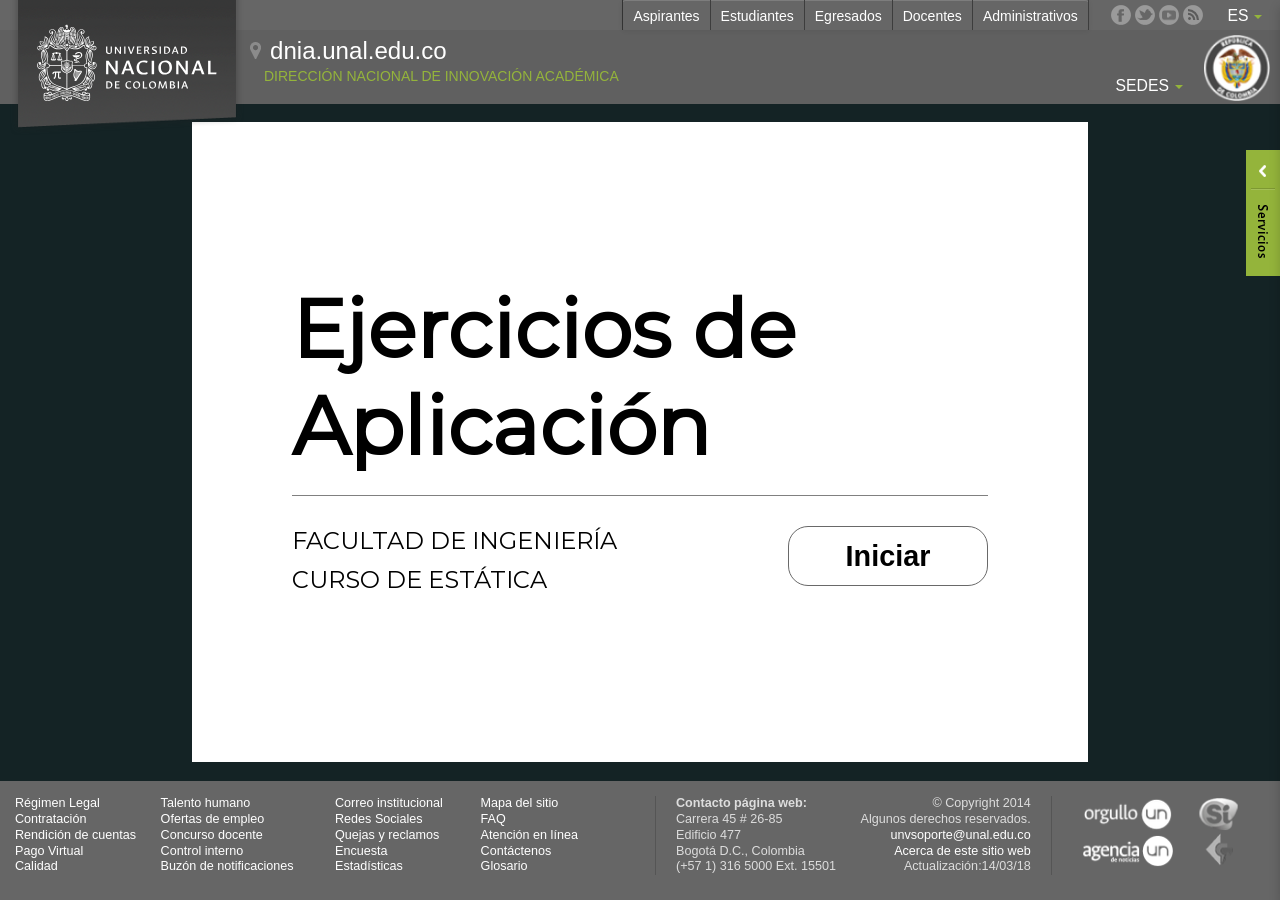
<file: OVA Ejercicios de estática - Proyecto 256/objeto/index.html>
<!DOCTYPE html>
<!--[if lt IE 7]> <html class="ie6 oldie"> <![endif]-->
<!--[if IE 7]> <html class="ie7 oldie"> <![endif]-->
<!--[if IE 8]> <html class="ie8 oldie"> <![endif]-->
<!--[if IE 9]> <html class="ie9 oldie"> <![endif]-->
<!--[if (gt IE 9)|!(IE)]><!-->
<html>
	<!--<![endif]-->

	<head>
		<meta charset="utf-8">
		<!-- 
	 =============================================================================
	 === PLANTILLA DESARROLLADA POR LA OFICINA DE MEDIOS DIGITALES - UNIMEDIOS ===
	 =============================================================================
		-->

		<!-- base href="http://www.dnia.unal.edu.co/" -->
		<link rel="shortcut icon" href="images/favicon.ico" type="image/x-icon">


		<meta name="revisit-after" content="1 hour">
		<meta name="distribution" content="all">
		<meta name="viewport" content="width=device-width, initial-scale=1.0, minimum-scale=0.5, maximum-scale=2.5, user-scalable=yes">
		<meta name="expires" content="1">
		<meta http-equiv="X-UA-Compatible" content="IE=edge">
		<meta name="robots" content="all">


		<link rel="stylesheet" type="text/css" href="css/bootstrap.min.css" media="all">
		<link rel="stylesheet" type="text/css" href="css/bootstrap-theme.min.css" media="all">
		<link rel="stylesheet" type="text/css" href="css/reset.css" media="all">
		<link rel="stylesheet" type="text/css" href="css/unal.css" media="all">
		<link rel="stylesheet" type="text/css" href="css/base.css" media="all">
		<link rel="stylesheet" type="text/css" href="css/tablet.css" media="all">
		<link rel="stylesheet" type="text/css" href="css/phone.css" media="all">
		<link rel="stylesheet" type="text/css" href="css/small.css" media="all">
		<link rel="stylesheet" type="text/css" href="css/printer.css" media="print">


		<script src="js/jquery.js" type="text/javascript"></script>
		<script src="js/unal.js" type="text/javascript"></script>
		<!--[if lt IE 9]><script src="js/html5shiv.js" type="text/javascript"></script><![endif]-->
		<!--[if lt IE 9]><script src="js/respond.js" type="text/javascript"></script><![endif]-->


		<title>Bienvenidos a la Dirección Nacional de Innovación Académica</title>
	</head>

	<body>
		<div id="services">
			<div class="indicator hidden-xs"></div>
			<ul class="dropdown-menu">
            <li>
					<a href="http://correo.unal.edu.co" target="_blank"><img src="images/icnServEmail.png" width="32" height="32" alt="Correo Electrónico">Correo Electrónico</a>
            </li>
            <li>
					<a href="https://siabog1.unal.edu.co/academia/" target="_blank"><img src="images/icnServSia.png" width="32" height="32" alt="Sistema de Información Académica">Sistema de Información Académica</a>
            </li>
            <li>
					<a href="http://www.sinab.unal.edu.co" target="_blank"><img src="images/icnServLibrary.png" width="32" height="32" alt="Biblioteca">Biblioteca</a>
            </li>
            <li>
					<a href="http://168.176.5.43:8082/Convocatorias/indice.iface" target="_blank"><img src="images/icnServCall.png" width="32" height="32" alt="Convocatorias">Convocatorias</a>
            </li>
           
			</ul>
		</div>
		<header id="unalTop">
			<div class="logo">
            <a href="http://unal.edu.co">
					<!--[if (gte IE 9)|!(IE)]><!-->
					<svg width="93%" height="93%">
					<image xlink:href="images/escudoUnal.svg" width="100%" height="100%" class="hidden-print"/>
					</svg>

					<!--<![endif]-->
					<!--[if lt IE 9]>
			<img src="images/escudoUnal.png" width="93%" height="auto" class="hidden-print"/> 
	  <![endif]-->
					<img src="images/escudoUnal_black.png" class="visible-print" />
            </a>
			</div>
			<div class="seal">
            <img class="hidden-print" alt="Escudo de la República de Colombia" src="images/sealColombia.png" width="66" height="66" />

            <img class="visible-print" alt="Escudo de la República de Colombia" src="images/sealColombia_black.png" width="66" height="66" />
			</div>
			<div class="firstMenu">

            <button class="navbar-toggle collapsed" type="button" data-toggle="collapse" data-target="#bs-navbar" aria-controls="bs-navbar" aria-expanded="false">
					<span class="icon-bar"></span><span class="icon-bar"></span><span class="icon-bar"></span>
				</button>
            <div class="btn-group languageMenu hidden-xs">
					<div class="btn btn-default dropdown-toggle" data-toggle="dropdown">es<span class="caret"></span></div>
					<ul class="dropdown-menu">
						<li><a href="index.html#">es</a></li>
						<li><a href="index.html#">en</a></li>
					</ul>
            </div>
            <ul class="socialLinks hidden-xs">
					<li>
						<a href="https://www.facebook.com/UNColombia" target="_blank" class="facebook" title="Página oficial en Facebook"></a>
					</li>
					<li>
						<a href="https://twitter.com/UNColombia" target="_blank" class="twitter" title="Cuenta oficial en Twitter"></a>
					</li>
					<li>
						<a href="https://www.youtube.com/channel/UCnE6Zj2llVxcvL5I38B0Ceg" target="_blank" class="youtube" title="Canal oficial de Youtube"></a>
					</li>
					<li>
						<a href="http://agenciadenoticias.unal.edu.co/nc/sus/type/rss2.html" target="_blank" class="rss" title="Suscripción a canales de información RSS"></a>
					</li>
            </ul>
            <div class="navbar-default">
					<nav id="profiles">
						<ul class="nav navbar-nav dropdown-menu">
							<li class="item_Aspirantes #>"><a href="http://aspirantes.unal.edu.co/" target="_blank">Aspirantes</a></li>
							<li class="item_Estudiantes #>"><a href="http://estudiantes.unal.edu.co/" target="_blank">Estudiantes</a></li>
							<li class="item_Egresados #>"><a href="http://egresados.unal.edu.co/" target="_blank">Egresados</a></li>
							<li class="item_Docentes #>"><a href="http://docentes.unal.edu.co/" target="_blank">Docentes</a></li>
							<li class="item_Administrativos #>"><a href="http://administrativos.unal.edu.co/" target="_blank">Administrativos</a></li>
						</ul>
					</nav>
            </div>
			</div>
			<div id="bs-navbar" class="navbar-collapse collapse navigation">
            <div class="site-url">
					<a href="http://www.dnia.unal.edu.co/">dnia.unal.edu.co</a>
            </div>
            <div class="buscador">
					<div class="gcse-searchbox-only" data-resultsUrl="http://unal.edu.co/resultados-de-la-busqueda/" data-newWindow="true"></div>
            </div>
            <div class="mainMenu">
					<div class="btn-group"><a class="btn btn-default dropdown-toggle"><a href="http://www.dnia.unal.edu.co" target="_blank">DIRECCIÓN NACIONAL DE INNOVACIÓN ACADÉMICA</a><span class="caret-right"></span></div>
					<div class="btn-group">
						<div class="btn btn-default dropdown-toggle" data-toggle="dropdown">Sedes<span class="caret"></span></div>
						<ul class="dropdown-menu dropItem-16">
							<li><a href="http://amazonia.unal.edu.co" target="_blank">Amazonia</a><span class="caret-right"></span></li>
							<li><a href="http://bogota.unal.edu.co" target="_blank">Bogotá</a><span class="caret-right"></span></li>
							<li><a href="http://caribe.unal.edu.co" target="_blank">Caribe</a><span class="caret-right"></span></li>
							<li><a href="http://delapaz.unal.edu.co" target="_blank">De La Paz</a><span class="caret-right"></span></li>
							<li><a href="http://www.manizales.unal.edu.co" target="_blank">Manizales</a><span class="caret-right"></span></li>
							<li><a href="http://medellin.unal.edu.co" target="_blank">Medellín</a><span class="caret-right"></span></li>
							<li><a href="http://orinoquia.unal.edu.co" target="_blank">Orinoquia</a><span class="caret-right"></span></li>
							<li><a href="http://www.palmira.unal.edu.co" target="_blank">Palmira</a><span class="caret-right"></span></li>
							<li><a href="http://tumaco-pacifico.unal.edu.co" target="_blank">Tumaco</a><span class="caret-right"></span></li>
						</ul>
					</div>
            </div>
            <div class="btn-group hidden-sm hidden-md hidden-lg hidden-print">
					<div class="btn btn-default dropdown-toggle" data-toggle="dropdown" id="unalOpenMenuServicios" data-target="#services">Servicios<span class="caret"> </span>
					</div>
            </div>
            <div class="btn-group hidden-sm hidden-md hidden-lg hidden-print">
					<div class="btn btn-default dropdown-toggle" data-toggle="dropdown" id="unalOpenMenuPerfiles" data-target="#profiles">Perfiles<span class="caret"> </span>
					</div>
            </div>
			</div>

		</header>

		<main id="mainContainer" class="detalle" style="display: flex; align-items: center;">
			<iframe id="ngFrame" src="ng/index.html" style="width: 70%; display: block; margin: 0 auto;"  frameborder="0"></iframe>
		</main>

		<footer class="clear">
			<nav class="col-md-3 col-lg-3 col-sm-3 col-xs-4 col-xxs-6 gobiernoLinea">
            <a href="http://www.legal.unal.edu.co" target="_top">Régimen Legal</a>
            <a href="http://www.unal.edu.co/dnp" target="_top">Talento humano</a>
            <a href="http://www.unal.edu.co/contratacion/" target="_top">Contratación</a>
            <a href="http://www.unal.edu.co/dnp/" target="_top">Ofertas de empleo</a>
            <a href="http://rendiciondecuentas.unal.edu.co/" target="_top">Rendición de cuentas</a>
            <a href="http://docentes.unal.edu.co/concurso-profesoral/" target="_top">Concurso docente</a>
            <a href="http://www.pagovirtual.unal.edu.co/" target="_top">Pago Virtual</a>
            <a href="http://www.unal.edu.co/control_interno/index.html" target="_top">Control interno</a>
            <a href="http://unal.edu.co/siga/" target="_top">Calidad</a>
            <a href="http://unal.edu.co/buzon-de-notificaciones/" target="_self">Buzón de notificaciones</a>
			</nav>
			<nav class="col-md-3 col-lg-3 col-sm-3 col-xs-4 col-xxs-6 gobiernoLinea">
            <a href="http://correo.unal.edu.co" target="_top">Correo institucional</a>
            <a href="index.html#">Mapa del sitio</a>
            <a href="http://redessociales.unal.edu.co" target="_top">Redes Sociales</a>
            <a href="index.html#">FAQ</a>
            <a href="http://unal.edu.co/quejas-y-reclamos/" target="_self">Quejas y reclamos</a>
            <a href="http://unal.edu.co/atencion-en-linea/" target="_self">Atención en línea</a>
            <a href="http://unal.edu.co/encuesta/" target="_self">Encuesta</a>
            <a href="index.html#">Contáctenos</a>
            <a href="http://www.onp.unal.edu.co" target="_top">Estadísticas</a>
            <a href="index.html#">Glosario</a>
			</nav>
			<div class="col-md-4 col-lg-4 col-sm-4 col-xs-4 col-xxs-12 footer-info">
            <p class="col-sm-12 col-md-6 contacto">
					<b>Contacto página web:</b><br/>Carrera 45 # 26-85 <br/> Edificio 477<br/> Bogotá D.C., Colombia<br/> (+57 1) 316 5000 Ext. 15501
            </p>
            <p class="col-sm-12 col-md-6 derechos">
					© Copyright 2014<br/> Algunos derechos reservados.<br/>
					<a title="Comuníquese con el administrador de este sitio web" href="mailto:EMAIL@unal.edu.co">unvsoporte@unal.edu.co</a><br/>
					<a href="http://unal.edu.co/acerca-de-este-sitio-web.html">Acerca de este sitio web</a><br/> Actualización:14/03/18
            </p>
			</div>

			<div class="col-md-2 col-lg-2 col-sm-2 col-xs-12 logos">
            <div class="col-xs-6 col-sm-12 col-md-6 no-padding">
					<a class="col-xs-6 col-sm-12" href="http://www.orgulloun.unal.edu.co">
						<img class="hidden-print" alt="Orgullo UN" src="images/log_orgullo.png" width="78" height="21" />
						<img class="visible-print" alt="Orgullo UN" src="images/log_orgullo_black.png" width="94" height="37" />
					</a>

					<a class="col-xs-6 col-sm-12 imgAgencia" href="http://www.agenciadenoticias.unal.edu.co/inicio.html">
						<img class="hidden-print" alt="Agencia de noticias" src="images/log_agenc.png" width="94" height="25" />
						<img class="visible-print" alt="Agencia de noticias" src="images/log_agenc_black.png" width="94" height="37" />
					</a>
            </div>
            <div class="col-xs-6 col-sm-12 col-md-6 no-padding">
					<a class="col-xs-6 col-sm-12" href="https://www.sivirtual.gov.co/memoficha-entidad/-/entidad/T0356">
						<img alt="Trámites en línea" src="images/log_gobiern.png" width="67" height="51" />
					</a>

					<a class="col-xs-6 col-sm-12" href="http://www.contaduria.gov.co/">
						<img alt="Contaduría general de la republica" src="images/log_contra.png" width="67" height="51" />
					</a>
            </div>

			</div>
		</footer>
	</body>

</html>
</file>
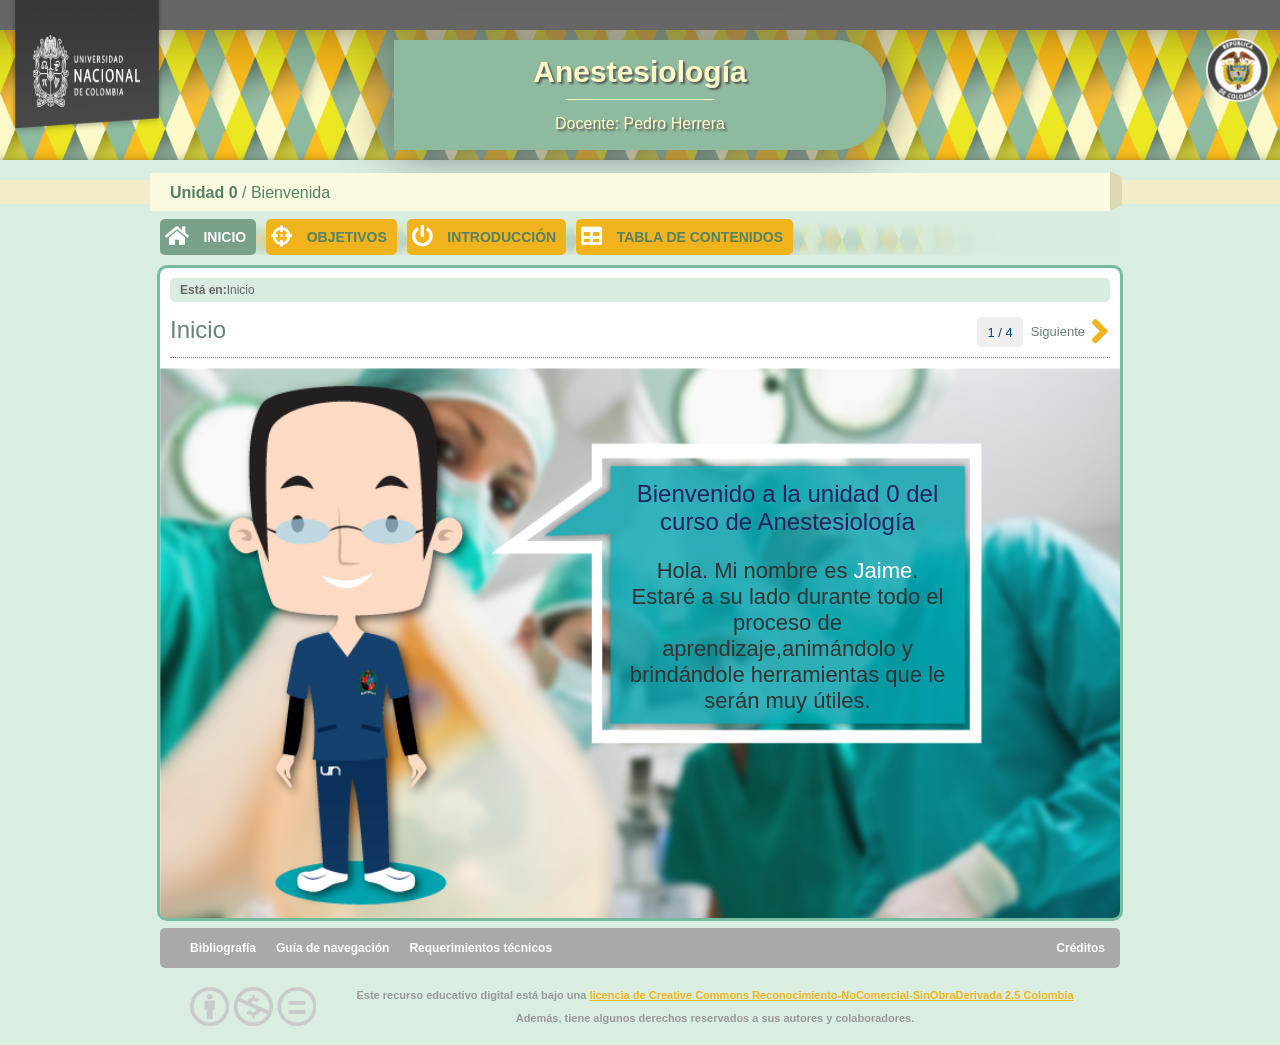
<file: OVA Presentacion - Anestesiología/objeto/index.html>
<!doctype html>
<html lang="en">
<head>
  <meta charset="utf-8">
  <title>Maestria</title>
  <base href="./">
  <meta name="viewport" content="width=device-width, initial-scale=1">
  <link rel="icon" type="image/x-icon" href="favicon.ico">
  <link rel="stylesheet" href="https://use.fontawesome.com/releases/v5.7.2/css/all.css" integrity="sha384-fnmOCqbTlWIlj8LyTjo7mOUStjsKC4pOpQbqyi7RrhN7udi9RwhKkMHpvLbHG9Sr" crossorigin="anonymous">
  <script src="assets/scripts/SCORM_API_wrapper.js"></script>
</head>
<body>
  <app-root></app-root>
<script type="text/javascript" src="inline.bundle.js"></script><script type="text/javascript" src="polyfills.bundle.js"></script><script type="text/javascript" src="styles.bundle.js"></script><script type="text/javascript" src="vendor.bundle.js"></script><script type="text/javascript" src="main.bundle.js"></script></body>
</html>
</file>
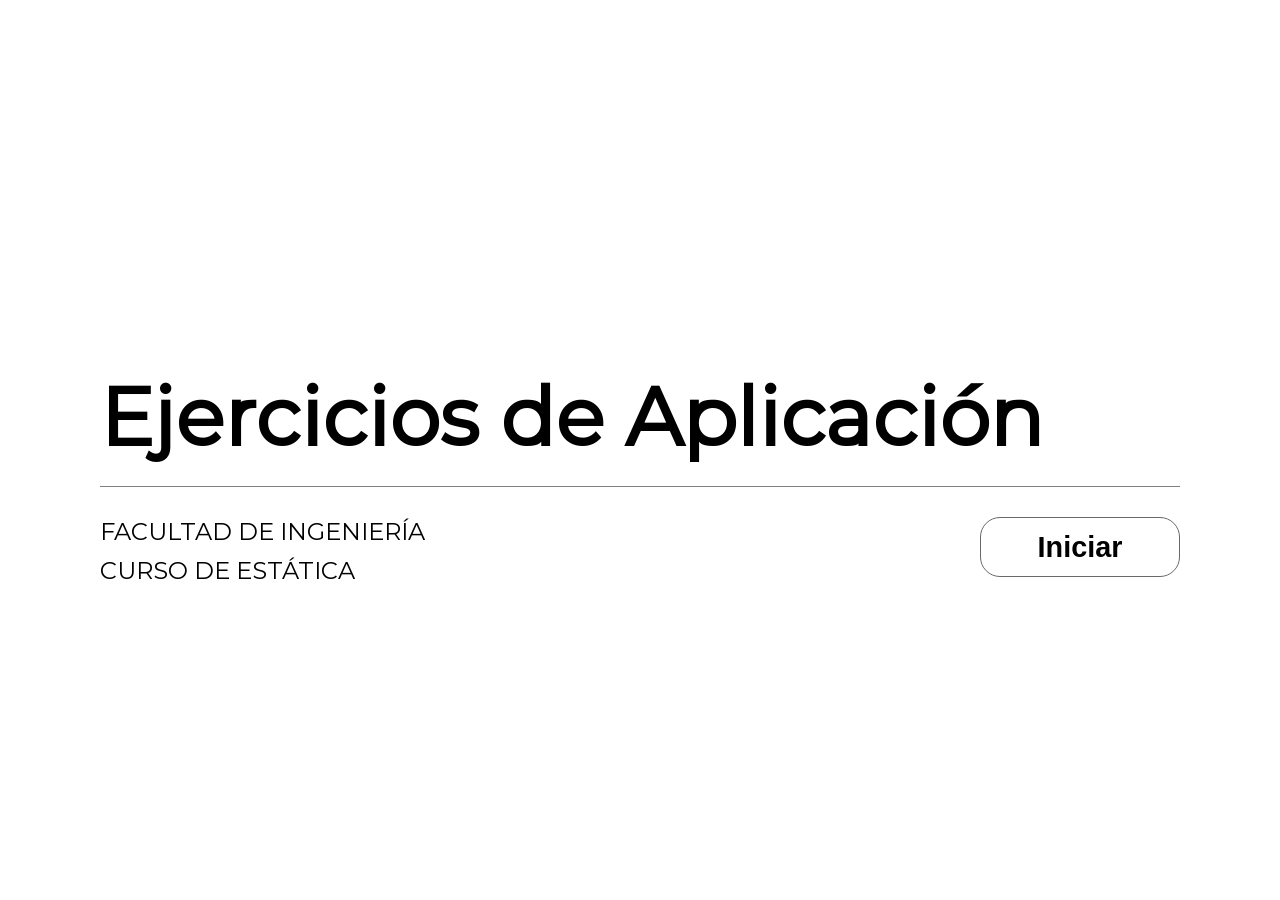
<file: OVA Ejercicios de estática - Proyecto 256/objeto/ng/index.html>
<!doctype html>
<html lang="en">
<head>
  <meta charset="utf-8">
  <title>OVA - Ejercicios de Estática</title>
  <base href="./">
  <meta name="viewport" content="width=device-width, initial-scale=1">
  <link rel="icon" type="image/x-icon" href="favicon.ico">
  <link rel="stylesheet" href="https://use.fontawesome.com/releases/v5.7.2/css/all.css" integrity="sha384-fnmOCqbTlWIlj8LyTjo7mOUStjsKC4pOpQbqyi7RrhN7udi9RwhKkMHpvLbHG9Sr" crossorigin="anonymous">
  <script src="assets/scripts/SCORM_API_wrapper.js"></script>
</head>
<body>
  <app-root></app-root>
<script type="text/javascript" src="inline.bundle.js"></script><script type="text/javascript" src="polyfills.bundle.js"></script><script type="text/javascript" src="styles.bundle.js"></script><script type="text/javascript" src="vendor.bundle.js"></script><script type="text/javascript" src="main.bundle.js"></script></body>
</html>
</file>
<file: OVA Ejercicios de estática - Proyecto 256/objeto/css/unal.css>
@font-face {  font-family: 'Ancizar sans';  font-weight: bold;  font-style: italic;  src: url("http://unal.edu.co/fileadmin/templates/fonts/ancizarsans_bold_italic-webfont.eot"), url("http://unal.edu.co/fileadmin/templates/fonts/ancizarsans_bold_italic-webfont.eot?#iefix") format('embedded-opentype'), url("http://unal.edu.co/fileadmin/templates/fonts/ancizarsans_bold_italic-webfont.woff") format('woff'), url("http://unal.edu.co/fileadmin/templates/fonts/ancizarsans_bold_italic-webfont.ttf") format('truetype'), url("http://unal.edu.co/fileadmin/templates/fonts/ancizarsans_bold_italic-webfont.svg#ancizar_sansbold_italic") format('svg');}

@font-face {  font-family: 'Ancizar sans';  font-weight: bold;  font-style: normal;  src: url("http://unal.edu.co/fileadmin/templates/fonts/ancizarsans_bold-webfont.eot"), url("http://unal.edu.co/fileadmin/templates/fonts/ancizarsans_bold-webfont.eot?#iefix") format('embedded-opentype'), url("http://unal.edu.co/fileadmin/templates/fonts/ancizarsans_bold-webfont.woff") format('woff'), url("http://unal.edu.co/fileadmin/templates/fonts/ancizarsans_bold-webfont.ttf") format('truetype'), url("http://unal.edu.co/fileadmin/templates/fonts/ancizarsans_bold-webfont.svg#ancizar_sansbold_italic") format('svg');}

@font-face {  font-family: 'Ancizar sans';  font-weight: normal;  font-style: italic;  src: url("http://unal.edu.co/fileadmin/templates/fonts/ancizarsans_italic-webfont.eot"), url("http://unal.edu.co/fileadmin/templates/fonts/ancizarsans_italic-webfont.eot?#iefix") format('embedded-opentype'), url("http://unal.edu.co/fileadmin/templates/fonts/ancizarsans_italic-webfont.woff") format('woff'), url("http://unal.edu.co/fileadmin/templates/fonts/ancizarsans_italic-webfont.ttf") format('truetype'), url("http://unal.edu.co/fileadmin/templates/fonts/ancizarsans_italic-webfont.svg#ancizar_sansbold_italic") format('svg');}

@font-face {  font-family: 'Ancizar sans';  font-weight: normal;  font-style: normal;  src: url("http://unal.edu.co/fileadmin/templates/fonts/ancizarsans_regular-webfont.eot"), url("http://unal.edu.co/fileadmin/templates/fonts/ancizarsans_regular-webfont.eot?#iefix") format('embedded-opentype'), url("http://unal.edu.co/fileadmin/templates/fonts/ancizarsans_regular-webfont.woff") format('woff'), url("http://unal.edu.co/fileadmin/templates/fonts/ancizarsans_regular-webfont.ttf") format('truetype'), url("http://unal.edu.co/fileadmin/templates/fonts/ancizarsans_regular-webfont.svg#ancizar_sansbold_italic") format('svg');}

@font-face {  font-family: 'Ancizar serif';  font-weight: bold;  font-style: italic;  src: url("http://unal.edu.co/fileadmin/templates/fonts/ancizarserif_bold_italic-webfont.eot"), url("http://unal.edu.co/fileadmin/templates/fonts/ancizarserif_bold_italic-webfont.eot?#iefix") format('embedded-opentype'), url("http://unal.edu.co/fileadmin/templates/fonts/ancizarserif_bold_italic-webfont.woff") format('woff'), url("http://unal.edu.co/fileadmin/templates/fonts/ancizarserif_bold_italic-webfont.ttf") format('truetype'), url("http://unal.edu.co/fileadmin/templates/fonts/ancizarserif_bold_italic-webfont.svg#ancizar_sansbold_italic") format('svg');}

@font-face {  font-family: 'Ancizar serif';  font-weight: bold;  font-style: normal;  src: url("http://unal.edu.co/fileadmin/templates/fonts/ancizarserif_bold-webfont.eot"), url("http://unal.edu.co/fileadmin/templates/fonts/ancizarserif_bold-webfont.eot?#iefix") format('embedded-opentype'), url("http://unal.edu.co/fileadmin/templates/fonts/ancizarserif_bold-webfont.woff") format('woff'), url("http://unal.edu.co/fileadmin/templates/fonts/ancizarserif_bold-webfont.ttf") format('truetype'), url("http://unal.edu.co/fileadmin/templates/fonts/ancizarserif_bold-webfont.svg#ancizar_sansbold_italic") format('svg');}

@font-face {  font-family: 'Ancizar serif';  font-weight: normal;  font-style: italic;  src: url("http://unal.edu.co/fileadmin/templates/fonts/ancizarserif_italic-webfont.eot"), url("http://unal.edu.co/fileadmin/templates/fonts/ancizarserif_italic-webfont.eot?#iefix") format('embedded-opentype'), url("http://unal.edu.co/fileadmin/templates/fonts/ancizarserif_italic-webfont.woff") format('woff'), url("http://unal.edu.co/fileadmin/templates/fonts/ancizarserif_italic-webfont.ttf") format('truetype'), url("http://unal.edu.co/fileadmin/templates/fonts/ancizarserif_italic-webfont.svg#ancizar_sansbold_italic") format('svg');}

@font-face {  font-family: 'Ancizar serif';  font-weight: normal;  font-style: normal;  src: url("http://unal.edu.co/fileadmin/templates/fonts/ancizarserif_regular-webfont.eot"), url("http://unal.edu.co/fileadmin/templates/fonts/ancizarserif_regular-webfont.eot?#iefix") format('embedded-opentype'), url("http://unal.edu.co/fileadmin/templates/fonts/ancizarserif_regular-webfont.woff") format('woff'), url("http://unal.edu.co/fileadmin/templates/fonts/ancizarserif_regular-webfont.ttf") format('truetype'), url("http://unal.edu.co/fileadmin/templates/fonts/ancizarserif_regular-webfont.svg#ancizar_sansbold_italic") format('svg');}

body {
  background-color: #ffffff;
  font-family: "Ancizar sans", Tahoma, Geneva, sans-serif;
  display: -webkit-box;
  display: -webkit-flex;
  display: -moz-flex;
  display: -ms-flexbox;
  display: flex;
  min-height: 100vh;
  -webkit-box-direction: normal;
  -webkit-box-orient: vertical;
  -webkit-flex-direction: column;
  -moz-flex-direction: column;
  -ms-flex-direction: column;
  flex-direction: column;
  overflow-y: scroll;
}


h1, h2, h3, h4, h5, h6 {
  font-family: "Ancizar serif", "MS Serif", "New York", serif;
}


a {
  color: #94b43b;
}

a:hover {
  text-decoration: underline;
  color: #333333;
}


main {
  -webkit-box-flex: 1;
  -webkit-flex: 1 0 auto;
  -moz-box-flex: 1;
  -moz-flex: 1 0 auto;
  -ms-flex: 1 0 auto;
  flex: 1 0 auto;
  min-height: 30em;
}


body>footer:before {
  content: " ";
  display: table;
}

body>footer:after {
  clear: both;
}


blockquote, div.indent {
  margin: 1em 1.2em;
}


.align-center {
  text-align: center;
}


.align-justify {
  text-align: justify;
}


.align-left {
  text-align: left;
}


.align-right {
  text-align: right;
}


.no-padding {
  padding: 0;
}


ol {
  list-style: decimal outside none;
}


li a {
  font-size: 1rem;
}


ul, ol {
  margin-left: 1.2em;
}


#services {
  background: #333333;
  position: fixed;
  right: -800px;
  left: auto;
  top: 0;
  -webkit-transition: all 0.25s ease-out;
  -moz-transition: all 0.25s ease-out;
  -o-transition: all 0.25s ease-out;
  transition: all 0.25s ease-out;
  z-index: 20000;
}

#services.active {
  right: 0;
}

#services .navbar-default .navbar-nav > li > a:hover, #services .navbar-default .navbar-nav > li > a:focus {
  background-color: yellow;
  color: pink;
}

#services ul {
  margin: 0;
  overflow-x: hidden;
  padding: 0 10px;
}
#services ul li {
  border-bottom: 1px solid #222222;
  border-top: 1px solid #444444;
  width: 240px;
  padding: 10px 0;
  height: 52px;
}
#services ul li:hover {
  background: #444444;
}
#services ul li:first-child {
  border-top: none;
}
#services ul li:last-child {
  border-bottom: none;
}
#services ul li a {
  color: white;
  font-size: 0.9em;
  line-height: 32px;
  white-space: nowrap;
  display: inline;
  background: transparent;
  padding: 0;
}
#services ul li a img {
  display: block;
  float: left;
  height: 32px;
  margin: 0 5px;
  width: 32px;
}

#services .indicator {
  background-color: #94b43b;
  background-image: url(../images/backServices.png);
  background-position: 0 0;
  cursor: pointer;
  height: 126px;
  left: -34px;
  position: absolute;
  top: 150px;
  width: 34px;
}
#services .indicator:hover {
  background-position: 0 -127px;
}
#services .indicator.active {
  background-position: -35px 0;
}
#services .indicator.active:hover {
  background-position: -35px -127px;
}


ul.dropdown-menu {
  min-width: 54px;
  background: #333333;
  border-color: #222222;
  padding: 0;
}

ul.dropdown-menu a {
  color: white;
  padding: 3px 10px;
}
ul.dropdown-menu a:hover, ul.dropdown-menu a:active, ul.dropdown-menu a:focus {
  background: #4b4b4b;
  color: white;
}


#unalTop {
  position: relative;
  z-index: 1000;
}

#unalTop .logo {
  -webkit-transition: width 0.5s;
  -moz-transition: width 0.5s;
  -o-transition: width 0.5s;
  transition: width 0.5s;
  background: no-repeat url(../images/sealBck.png);
  float: left;
  height: 135px;
  width: 234px;
  margin-left: 10px;
  position: absolute;
  text-align: center;
}
#unalTop .logo img, #unalTop .logo svg {
  -webkit-transition: width 0.5s;
  -moz-transition: width 0.5s;
  -o-transition: width 0.5s;
  transition: width 0.5s;
}

#unalTop .btn-group {
  -webkit-border-radius: 5px;
  -moz-border-radius: 5px;
  -ms-border-radius: 5px;
  -o-border-radius: 5px;
  border-radius: 5px;
}
#unalTop .btn-group .btn {
  background: transparent;
  border: none;
  color: white;
  text-shadow: none;
  -webkit-box-shadow: none;
  -moz-box-shadow: none;
  -o-box-shadow: none;
  box-shadow: none;
  text-transform: uppercase;
  font-size: 1.125em;
}
#unalTop .btn-group .btn .caret {
  border-top-color: #94b43b;
  margin-left: 6px;
}
#unalTop .btn-group:hover, #unalTop .btn-group.open {
  background-color: #666666;
  border-color: #333333;
}

#unalTop .seal {
  position: absolute;
  right: 10px;
  top: 35px;
  z-index: 2;
}

#unalTop .firstMenu {
  background: #666666;
  height: 30px;
}
#unalTop .firstMenu .navbar-toggle {
  margin-top: 11px;
  margin-right: 11px;
}
#unalTop .firstMenu .navbar-toggle .icon-bar {
  background: white;
}
#unalTop .firstMenu .languageMenu {
  float: right;
  margin: 0 5px;
  text-transform: uppercase;
}
#unalTop .firstMenu .languageMenu:hover, #unalTop .firstMenu .languageMenu.open {
  background-color: transparent;
  border-color: transparent;
}
#unalTop .firstMenu .languageMenu .btn {
  padding: 5px 0.8em 2px;
}
#unalTop .firstMenu .navbar-default {
  background: transparent;
  float: right;
}
#unalTop .firstMenu .navbar-default nav {
  padding: 0;
}
#unalTop .firstMenu .navbar-default nav li {
  border-right: 1px solid #3d3d3d;
  height: 30px;
  padding-top: 6px;
  -webkit-transition: background 0.5s;
  -moz-transition: background 0.5s;
  -o-transition: background 0.5s;
  transition: background 0.5s;
}
#unalTop .firstMenu .navbar-default nav li .dropdown-menu {
  width: 14em;
}
#unalTop .firstMenu .navbar-default nav li:first-child {
  border-left: 1px solid #333333;
}
#unalTop .firstMenu .navbar-default nav li a {
  color: white;
  text-shadow: none;
  background: none;
  display: inline;
}
#unalTop .firstMenu .navbar-default nav li a:hover {
  color: #333333;
  text-decoration: none;
}
#unalTop .firstMenu .navbar-default nav li.active>a {
  color: black;
}
#unalTop .firstMenu .navbar-default nav li.item_Aspirantes:hover, #unalTop .firstMenu .navbar-default nav li.item_Aspirantes.active, #unalTop .firstMenu .navbar-default nav li.item_Aspirantes.active:hover {
  background: #ffdd00;
  border-right: 1px solid #998400 !important;
}
#unalTop .firstMenu .navbar-default nav li.item_Estudiantes:hover, #unalTop .firstMenu .navbar-default nav li.item_Estudiantes.active, #unalTop .firstMenu .navbar-default nav li.item_Estudiantes.active:hover {
  background: #ffb600;
  border-right: 1px solid #996d00 !important;
}
#unalTop .firstMenu .navbar-default nav li.item_Egresados:hover, #unalTop .firstMenu .navbar-default nav li.item_Egresados.active, #unalTop .firstMenu .navbar-default nav li.item_Egresados.active:hover {
  background: #51b8be;
  border-right: 1px solid #306e71 !important;
}
#unalTop .firstMenu .navbar-default nav li.item_Docentes:hover, #unalTop .firstMenu .navbar-default nav li.item_Docentes.active, #unalTop .firstMenu .navbar-default nav li.item_Docentes.active:hover {
  background: #008c95;
  border-right: 1px solid #005459 !important;
}
#unalTop .firstMenu .navbar-default nav li.item_Administrativos:hover, #unalTop .firstMenu .navbar-default nav li.item_Administrativos.active, #unalTop .firstMenu .navbar-default nav li.item_Administrativos.active:hover {
  background: #ff3d30;
  border-right: 1px solid #99241d !important;
}
#unalTop .firstMenu ul.socialLinks {
  float: right;
  margin: 0 5px 0 20px;
  padding: 0;
}
#unalTop .firstMenu ul.socialLinks li {
  float: left;
  margin: 5px 2px;
  padding: 0;
}
#unalTop .firstMenu ul.socialLinks li a {
  display: block;
  height: 20px;
  width: 20px;
}
#unalTop .firstMenu ul.socialLinks li a.twitter, #unalTop .firstMenu ul.socialLinks li a.twitter:hover, #unalTop .firstMenu ul.socialLinks li a.facebook, #unalTop .firstMenu ul.socialLinks li a.facebook:hover, #unalTop .firstMenu ul.socialLinks li a.youtube, #unalTop .firstMenu ul.socialLinks li a.youtube:hover, #unalTop .firstMenu ul.socialLinks li a.flickr, #unalTop .firstMenu ul.socialLinks li a.flickr:hover, #unalTop .firstMenu ul.socialLinks li a.rss, #unalTop .firstMenu ul.socialLinks li a.rss:hover, #unalTop .firstMenu ul.socialLinks li a.blogger, #unalTop .firstMenu ul.socialLinks li a.blogger:hover, #unalTop .firstMenu ul.socialLinks li a.email, #unalTop .firstMenu ul.socialLinks li a.email:hover {
  background: no-repeat 0 0 url(../images/icnSocial.png);
}
#unalTop .firstMenu ul.socialLinks li a.twitter:hover, #unalTop .firstMenu ul.socialLinks li a.facebook, #unalTop .firstMenu ul.socialLinks li a.facebook:hover, #unalTop .firstMenu ul.socialLinks li a.youtube, #unalTop .firstMenu ul.socialLinks li a.youtube:hover, #unalTop .firstMenu ul.socialLinks li a.flickr, #unalTop .firstMenu ul.socialLinks li a.flickr:hover, #unalTop .firstMenu ul.socialLinks li a.rss, #unalTop .firstMenu ul.socialLinks li a.rss:hover, #unalTop .firstMenu ul.socialLinks li a.blogger, #unalTop .firstMenu ul.socialLinks li a.blogger:hover, #unalTop .firstMenu ul.socialLinks li a.email, #unalTop .firstMenu ul.socialLinks li a.email:hover {
  background-position: 0 -21px;
}
#unalTop .firstMenu ul.socialLinks li a.facebook {
  background-position: -21px 0;
}
#unalTop .firstMenu ul.socialLinks li a.facebook:hover {
  background-position: -21px -21px;
}
#unalTop .firstMenu ul.socialLinks li a.youtube {
  background-position: -84px 0;
}
#unalTop .firstMenu ul.socialLinks li a.youtube:hover {
  background-position: -84px -21px;
}
#unalTop .firstMenu ul.socialLinks li a.flickr {
  background-position: -42px 0;
}
#unalTop .firstMenu ul.socialLinks li a.flickr:hover {
  background-position: -42px -21px;
}
#unalTop .firstMenu ul.socialLinks li a.rss {
  background-position: -126px 0;
}
#unalTop .firstMenu ul.socialLinks li a.rss:hover {
  background-position: -126px -21px;
}
#unalTop .firstMenu ul.socialLinks li a.blogger {
  background-position: -63px 0;
}
#unalTop .firstMenu ul.socialLinks li a.blogger:hover {
  background-position: -63px -21px;
}
#unalTop .firstMenu ul.socialLinks li a.email {
  background-position: -105px 0;
}
#unalTop .firstMenu ul.socialLinks li a.email:hover {
  background-position: -105px -21px;
}

#unalTop .navigation {
  background: url(../images/navigationBack.png);
  color: red;
  padding: 0;
}
#unalTop .navigation .site-url {
  background: no-repeat 0 0 url(../images/locDot.png);
  clear: both;
  float: left;
  font-size: 1.72em;
  height: 17px;
  line-height: 18px;
  margin: 12px 10px 10px 250px;
  padding: 0 0 0 20px;
}
#unalTop .navigation .site-url a {
  color: white;
}
#unalTop .navigation .buscador {
  -webkit-border-radius: 5px;
  -moz-border-radius: 5px;
  -ms-border-radius: 5px;
  -o-border-radius: 5px;
  border-radius: 5px;
  background: none;
  color: white;
  margin: 0;
  overflow: hidden;
  width: 200px;
  position: absolute;
  right: 85px;
  top: 36px;
  height: 30px;
}
#unalTop .navigation .buscador .gscb_a {
  line-height: 20px;
}
#unalTop .navigation .buscador .gsc-search-box .gsc-input>input:hover, #unalTop .navigation .buscador .gsc-input-box-hover {
  border: none;
  -moz-box-shadow: none;
  -webkit-box-shadow: none;
  box-shadow: none;
  outline: none;
}
#unalTop .navigation .buscador .gsc-control-searchbox-only .gsc-input {
  background-color: #777777;
  background-image: none !important;
  width: 100%;
  padding: 0;
}
#unalTop .navigation .buscador .gsc-control-searchbox-only .gsc-input input {
  background: none;
  color: white;
  display: inline;
  font-size: 1.2em;
  width: 150px !important;
}
#unalTop .navigation .buscador .gsc-control-searchbox-only .gsc-input td.gsib_b {
  display: none;
}
#unalTop .navigation .buscador .gsc-control-searchbox-only .gsc-search-box {
  height: 30px;
  margin: 0;
  position: relative;
}
#unalTop .navigation .buscador .gsc-input-box-focus {
  -webkit-box-shadow: none;
  -moz-box-shadow: none;
  -o-box-shadow: none;
  box-shadow: none;
}
#unalTop .navigation .buscador .gsc-search-button {
  -webkit-border-radius: 0;
  -moz-border-radius: 0;
  -ms-border-radius: 0;
  -o-border-radius: 0;
  border-radius: 0;
  background-color: #94b43b !important;
  border: 0 none;
  -webkit-box-shadow: none;
  -moz-box-shadow: none;
  -o-box-shadow: none;
  box-shadow: none;
  cursor: pointer;
  float: right;
  height: 30px;
  padding: 0;
  width: 30px;
}
#unalTop .navigation .buscador .gsc-search-button input.gsc-search-button {
  border: none;
  -webkit-box-shadow: none;
  -moz-box-shadow: none;
  -o-box-shadow: none;
  box-shadow: none;
  margin: 0;
  outline: none;
  padding: 0;
  height: 30px;
  width: 30px;
}
#unalTop .navigation .buscador .gsc-input-box {
  background: #777777;
  border: none;
  color: white;
  padding: 0;
}
#unalTop .navigation .mainMenu {
  clear: both;
  margin: 0 0 0 240px;
}
#unalTop .navigation .mainMenu .btn-group:last-child {
  float: right;
  margin-right: 85px;
}
#unalTop .navigation .mainMenu .btn-group:last-child .caret {
  border-top-color: #94b43b !important;
}


main .breadcrumb-class {
  border-bottom: 1px dotted #646464;
  color: #323232;
  line-height: 30px;
  margin: 50px 0 0;
}
main .breadcrumb-class span, main .breadcrumb-class a {
  margin: 0 0.3em;
  font-weight: bold;
}
main .breadcrumb-class a {
  color: #94b43b;
  font-weight: normal;
}
main .breadcrumb-class a:hover {
  color: #333333;
}

main.detalle {
  margin: 0 10% 50px 10%;
}


footer {
  height: auto;
  background: #666666;
  font-size: 0.9em;
  color: #dddddd;
  padding: 15px 0 25px 0;
}

footer div.footer-info p {
  display: inline-block;
  padding: 0;
}
footer div.footer-info p.contacto, footer div.footer-info body footer div.footer-info p.derechos, body footer div.footer-info footer div.footer-info p.derechos {
  padding-left: 20px;
  border-left: solid 1px #555555;
}
footer div.footer-info p.derechos {
  text-align: right;
  padding-right: 20px;
  border-right: solid 1px #555555;
}

footer nav {
  display: block;
}
footer nav a {
  display: inline-block;
  width: 49%;
}

footer a {
  color: white;
}

footer a:hover {
  color: #eeeeee;
  text-decoration: underline;
}

footer .logos a {
  text-align: center;
  padding: 0;
}
footer .logos a img {
  max-width: 100%;
  max-height: 37px;
  width: auto;
  height: auto;
  display: block;
  margin: auto;
}


.oldie {
  display: block;
}

.oldie body {
  font-size: 12px;
}

.oldie #unalTop .logo img {
  height: auto !important;
}
.oldie #unalTop .mainMenu .dropdown-menu li a {
  display: inline;
}
.oldie #unalTop .mainMenu .dropdown-menu li a:hover {
  background-color: #4b4b4b;
}
.oldie #unalTop .firstMenu .navbar-default nav li a {
  font-size: 0.9em;
  line-height: 1.1em;
}

.oldie #services {
  width: 262px;
}
.oldie #services ul li a {
  font-size: 0.8em;
}

.oldie footer {
  display: table;
}
.oldie footer .gobiernoLinea {
  margin: 10px auto 20px;
}
.oldie footer .gobiernoLinea a {
  margin-top: 4px;
}
.oldie footer .footer-info {
  margin: 10px auto 20px;
}
.oldie footer .footer-info p {
  line-height: 15px;
}
.oldie footer .logos {
  margin: 10px auto 20px;
}


@media screen and (min-width: 992px) and (max-width: 1199px) {
  #unalTop .seal {
  right: 8px;
}
#unalTop .seal img {
  height: 50px;
  width: auto;
  top: 5px;
  position: relative;
}

#unalTop .navigation .buscador {
  right: 70px;
}
#unalTop .navigation .mainMenu .btn-group .btn {
  padding: 6px;
  font-size: 1.1em;
}
#unalTop .navigation .mainMenu .btn-group:last-child {
  margin-right: 70px;
}


main .breadcrumb-class {
  margin-top: 20px;
}


footer {
  font-size: 0.8em;
  line-height: 1.1em;
  padding-bottom: 15px;
}

footer div.footer-info p.contacto {
  padding-left: 10px;
}
footer div.footer-info p.derechos {
  padding-right: 10px;
}

footer .logos .imgAgencia {
  margin-bottom: 6px;
}
footer .logos a img {
  margin: auto;
  width: auto;
  max-height: 27px;
}
}


@media screen and (min-width: 768px) and (max-width: 991px) {
  #unalTop .logo {
  width: 195px;
  height: 114px;
  margin-left: 0;
  background-size: cover;
  background-position: center bottom;
}
#unalTop .logo img {
  margin: 12px auto;
  height: 46px;
  width: auto;
}

#unalTop .firstMenu .languageMenu {
  margin: 0;
}
#unalTop .firstMenu ul.socialLinks {
  margin: 0 5px;
}
#unalTop .firstMenu .navbar-default nav li a {
  padding: 6px 5px 4px;
}

#unalTop .navigation {
  height: 68px;
}
#unalTop .navigation .buscador {
  right: 60px;
  width: 166px;
  top: 42px;
  height: 22px;
}
#unalTop .navigation .buscador .gsc-control-searchbox-only .gsc-input input {
  font-size: 1em;
}
#unalTop .navigation .buscador .gsc-control-searchbox-only .gsc-search-box {
  height: 22px;
}
#unalTop .navigation .buscador .gsc-search-button {
  height: 22px;
  width: 22px;
}
#unalTop .navigation .buscador .gsc-search-button input.gsc-search-button {
  height: 22px;
  width: 22px;
}
#unalTop .navigation .site-url {
  margin-left: 200px;
  font-size: 1.4em;
}
#unalTop .navigation .mainMenu {
  margin-left: 200px;
}
#unalTop .navigation .mainMenu .btn {
  font-size: 0.9em;
  padding: 7px 4px 0;
}
#unalTop .navigation .mainMenu .btn-group:last-child {
  margin-right: 60px;
}

#unalTop .seal {
  right: 5px;
}
#unalTop .seal img {
  width: 45px;
  height: 45px;
  margin-top: 5px;
}


main.detalle {
  margin: 0 5% 50px;
}

main .breadcrumb-class {
  margin-top: 15px;
}


body footer .gobiernoLinea a {
  width: 100%;
}
body footer .footer-info {
  border-left: solid 1px #555555;
  border-right: solid 1px #555555;
}
body footer .footer-info p.contacto {
  border-left: none;
}
body footer .footer-info p.derechos {
  text-align: left;
  border-right: none;
  padding-left: 20px;
}
}


@media screen and (max-width: 480px) {
  body #unalTop .seal {
  display: none;
}
body #unalTop .firstMenu .navbar-toggle {
  margin-right: 11px;
}

body main.detalle {
  margin: 0 2% 50px;
}

body footer {
  padding: 15px 0 25px;
}
body footer .gobiernoLinea a {
  width: 100%;
}
body footer .gobiernoLinea:nth-child(2) {
  text-align: right;
}
body footer div.footer-info {
  padding: 10px 15px;
  margin: 10px auto;
  font-size: 0.9em;
  border-top: solid 1px #555555;
  border-bottom: solid 1px #555555;
}
body footer div.footer-info p.contacto, body footer div.footer-info p.derechos {
  border: none;
  padding: 0;
  width: 49%;
}
body footer div.footer-info p.derechos {
  text-align: right;
  border-left: none;
}
body footer .logos {
  margin-top: 0;
}


.col-xxs-6 {
  width: 50%;
}


.col-xxs-12 {
  width: 100%;
}
}


@media screen and (max-width: 767px) {
  #services, #profiles {
  margin-left: 1.2em;
  height: auto !important;
  width: 90%;
  position: absolute;
  -webkit-transition: none;
  -moz-transition: none;
  -o-transition: none;
  transition: none;
}

#services ul, #profiles ul {
  height: auto !important;
  width: 100%;
  background: #333333;
  border-color: #222222;
  padding: 0;
}
#services ul li, #profiles ul li {
  width: 100%;
  border: none;
}
#services ul li img, #profiles ul li img {
  display: none;
}
#services ul li a, #profiles ul li a {
  line-height: inherit;
  color: white;
  padding: 3px 10px;
  font-size: 1em;
  line-height: 1.429em;
}


#unalTop .logo {
  background: none;
  width: 103px;
  margin-left: 0px;
  height: 54px;
}
#unalTop .logo a {
  display: block;
  height: 100%;
  width: 100%;
}
#unalTop .logo a svg, #unalTop .logo a img {
  height: 100%;
  width: 100%;
  margin: 0;
}

#unalTop .seal {
  top: 10px;
  right: 60px;
}
#unalTop .seal img {
  width: 35px;
  height: 35px;
}

#unalTop .firstMenu {
  height: 54px;
}

#unalTop .navigation {
  height: auto;
  position: absolute;
  max-height: 5000px;
  width: 100%;
  background: url(../images/navigationBack_small.png);
}
#unalTop .navigation:last-child {
  padding-bottom: 15px;
}
#unalTop .navigation.collapse.in {
  overflow: visible;
}
#unalTop .navigation .site-url {
  font-size: 1.1em;
  margin: 10px 0 5px 14px;
}
#unalTop .navigation .buscador {
  position: relative;
  top: 0;
  left: 0;
  clear: both;
  width: 100%;
}
#unalTop .navigation .mainMenu {
  margin: 0;
}
#unalTop .navigation .mainMenu .btn-group:last-child {
  margin: 0;
  float: none;
}
#unalTop .navigation .mainMenu .btn-group .dropdown-menu {
  clear: both;
  margin-left: 1.2em;
  width: 90%;
}
#unalTop .navigation .btn-group {
  width: 100%;
}


main.detalle {
  margin: 0 5% 50px;
}

main .breadcrumb-class {
  margin-top: 10px;
}


footer .gobiernoLinea {
  text-align: left;
}
footer .gobiernoLinea a {
  width: 100%;
}

footer div.footer-info p.derechos {
  border-right: 0;
  border-left: solid 1px #555555;
  padding-right: 0;
  padding-left: 20px;
  text-align: left;
}

footer .logos {
  margin-top: 10px;
}
}


@media screen and (min-width: 768px) {
  #services {
  display: block;
  border: none;
  -webkit-border-radius: none;
  -moz-border-radius: none;
  -ms-border-radius: none;
  -o-border-radius: none;
  border-radius: none;
  -webkit-box-shadow: none;
  -moz-box-shadow: none;
  -o-box-shadow: none;
  box-shadow: none;
}

#services ul {
  position: relative;
  display: block;
  background: transparent;
  top: 0;
}
#services ul li a {
  clear: inherit;
}


#unalTop .firstMenu #bs-navbar {
  display: none !important;
}
#unalTop .firstMenu #profiles ul.dropdown-menu {
  display: block;
  border: none;
  -webkit-border-radius: none;
  -moz-border-radius: none;
  -ms-border-radius: none;
  -o-border-radius: none;
  border-radius: none;
  -webkit-box-shadow: none;
  -moz-box-shadow: none;
  -o-box-shadow: none;
  box-shadow: none;
  position: relative;
  background-color: transparent;
  padding: 0;
}
}
</file>
<file: OVA Ejercicios de estática - Proyecto 256/objeto/css/base.css>
main.detalle{
    margin: 0 !important;
    background: #142325;
}
</file>
<file: OVA Ejercicios de estática - Proyecto 256/objeto/css/tablet.css>
@media (min-width: 992px) and (max-width: 1199px) {
  
}
</file>
<file: OVA Ejercicios de estática - Proyecto 256/objeto/css/phone.css>
@media (min-width: 768px) and (max-width: 991px) {
  
}
</file>
<file: OVA Ejercicios de estática - Proyecto 256/objeto/css/small.css>
@media (max-width: 480px) {
  
}


@media (max-width: 767px) {
  
}


@media (min-width: 768px) {
  
}
</file>
<file: OVA Ejercicios de estática - Proyecto 256/objeto/css/printer.css>
@media print {
  * {
  -webkit-transition: none !important;
  transition: none !important;
  background-color: transparent;
}


body, header, main, footer {
  display: block !important;
  width: 992px;
}


header#unalTop {
  min-height: 104px;
}

header#unalTop div.logo, header#unalTop div.seal, header#unalTop div#bs-navbar {
  display: inline-block;
}

header#unalTop div.site-url {
  display: block;
}


main a {
  font-weight: bolder;
  text-decoration: none;
}


body, header, footer {
  width: 100% !important;
  display: table !important;
  margin: 0;
  padding: 0;
}


* body * {
  color: black;
  background: white;
}

* body #services, * body .navigation .buscador, * body .socialLinks {
  display: none !important;
}

* body>#unalTop a[href]:after, * body>footer a[href]:after {
  content: none;
}

* body>#unalTop {
  border-bottom: solid 1px #333333;
}
* body>#unalTop .firstMenu .navbar-default {
  border-bottom: solid 1px #333333;
}
* body>#unalTop .navigation .site-url {
  padding-left: 0;
}
* body>#unalTop .seal {
  position: absolute;
  height: 60px;
  width: 60px;
  right: 0px;
}
* body>#unalTop .seal img {
  height: 60px;
  width: 60px;
  display: none;
}
* body>#unalTop .logo a .visible-print {
  width: 100%;
  display: block;
  position: relative;
  top: -11px;
}
* body>#unalTop .logo a svg {
  display: none;
}
* body>#unalTop .logo a img {
  display: none;
}

* body main .breadcrumb-class {
  margin-top: 10px;
  border-bottom: none;
}

* body>footer {
  border-top: solid 1px #333333;
  padding-top: 11px;
}
* body>footer .gobiernoLinea {
  width: 25%;
}
* body>footer .footer-info {
  width: 33.333%;
}
* body>footer .logos {
  width: 16.667%;
  padding: 0;
}
* body>footer .logos>a {
  width: 50%;
  float: left;
  display: block;
}
* body>footer .logos>a img {
  height: 25px;
}
}
</file>
